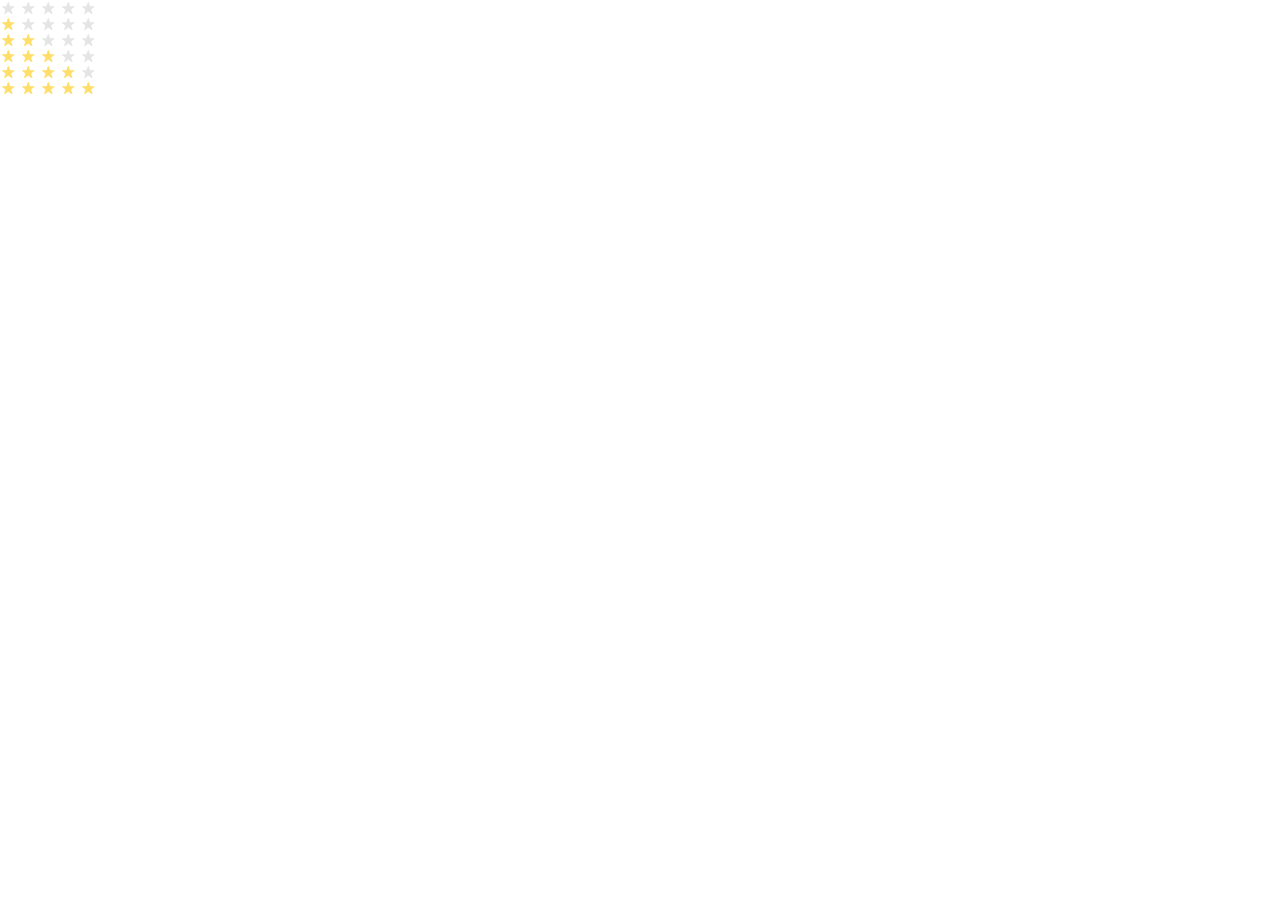
<file: index.html>
<!DOCTYPE html><html lang=en><meta charset=UTF-8><meta name=viewport content="width=device-width, user-scalable=no, initial-scale=1.0, maximum-scale=1.0, minimum-scale=1.0"><title>Stars</title><link rel=stylesheet href=layout_stars.56ba9a14.css><body>
    <div class="stars stars--0">
      <span class=stars__star></span>
      <span class=stars__star></span>
      <span class=stars__star></span>
      <span class=stars__star></span>
      <span class=stars__star></span>
    </div>

    <div class="stars stars--1">
      <span class=stars__star></span>
      <span class=stars__star></span>
      <span class=stars__star></span>
      <span class=stars__star></span>
      <span class=stars__star></span>
    </div>

    <div class="stars stars--2">
      <span class=stars__star></span>
      <span class=stars__star></span>
      <span class=stars__star></span>
      <span class=stars__star></span>
      <span class=stars__star></span>
    </div>

    <div class="stars stars--3">
      <span class=stars__star></span>
      <span class=stars__star></span>
      <span class=stars__star></span>
      <span class=stars__star></span>
      <span class=stars__star></span>
    </div>

    <div class="stars stars--4">
      <span class=stars__star></span>
      <span class=stars__star></span>
      <span class=stars__star></span>
      <span class=stars__star></span>
      <span class=stars__star></span>
    </div>

    <div class="stars stars--5">
      <span class=stars__star></span>
      <span class=stars__star></span>
      <span class=stars__star></span>
      <span class=stars__star></span>
      <span class=stars__star></span>
    </div>
</file>
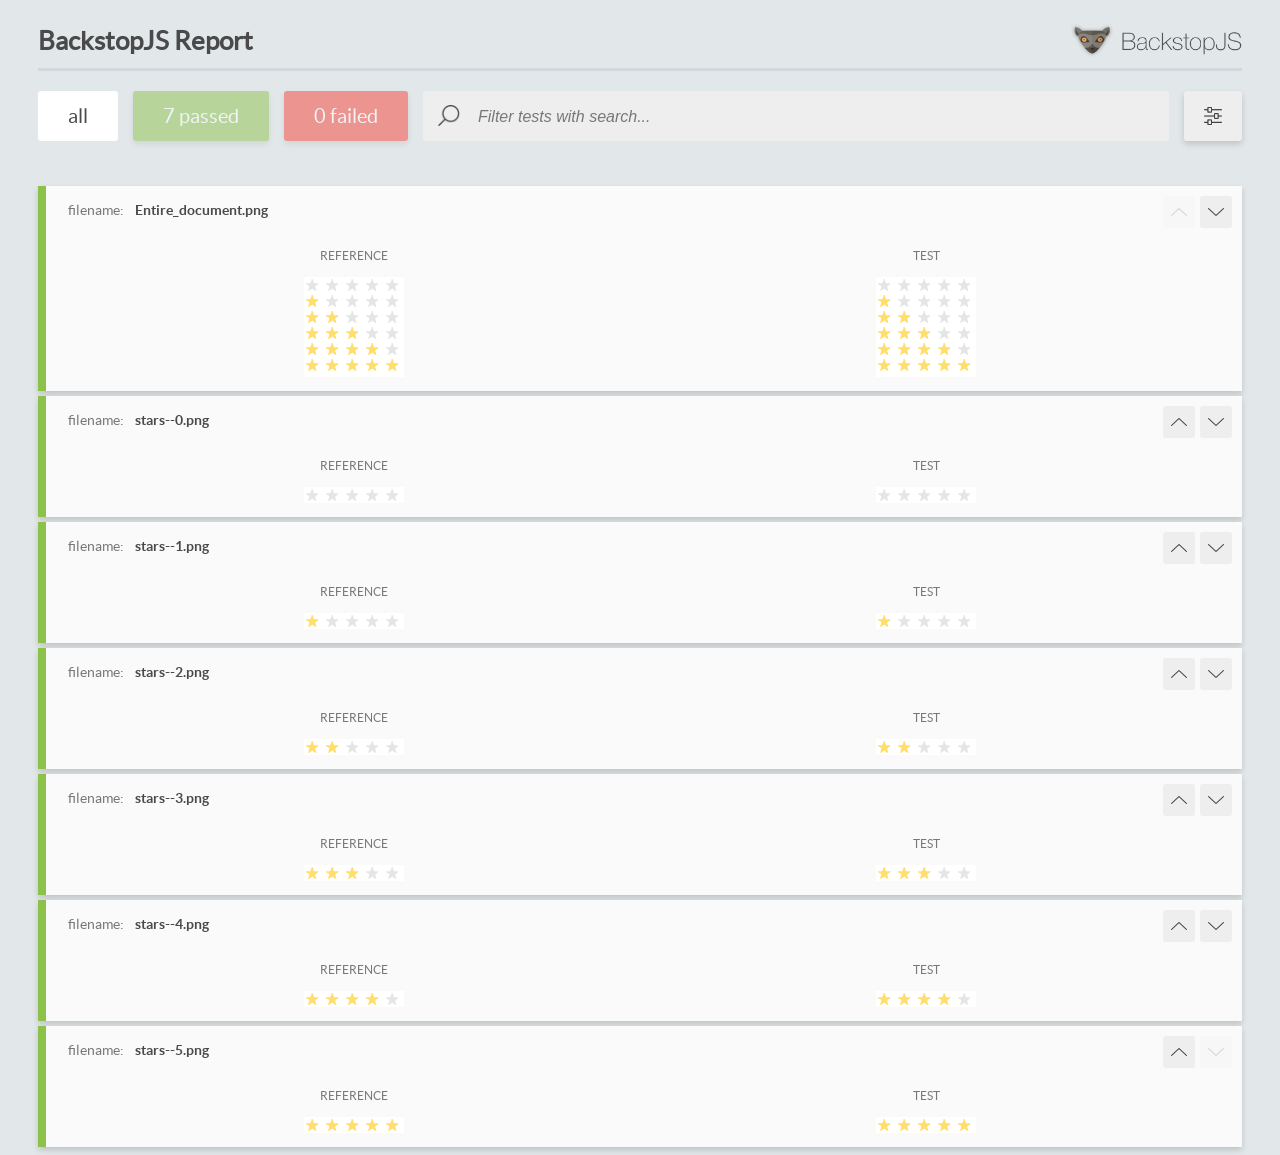
<file: report/html_report/index.html>
<!DOCTYPE html>
<html>
  <head>
    <meta charset="utf-8">
    <!-- Disable Cache -->
    <meta http-equiv="Cache-Control" content="no-cache, no-store, must-revalidate">
    <meta http-equiv="Pragma" content="no-cache">
    <meta http-equiv="Expires" content="0">

    <title>BackstopJS Report</title>

    <style>
      @font-face {
          font-family: 'latoregular';
          src: url('./assets/fonts/lato-regular-webfont.woff2') format('woff2'),
              url('./assets/fonts/lato-regular-webfont.woff') format('woff');
          font-weight: 400;
          font-style: normal;
      }
      @font-face {
          font-family: 'latobold';
          src: url('./assets/fonts/lato-bold-webfont.woff2') format('woff2'),
              url('./assets/fonts/lato-bold-webfont.woff') format('woff');
          font-weight: 700;
          font-style: normal;
      }

      .ReactModal__Body--open {
          overflow: hidden;
      }
      .ReactModal__Body--open .header {
        display: none;
      }

    </style>
  </head>
  <body style="background-color: #E2E7EA">
    <div id="root">

    </div>
    <script>
      function report (report) { // eslint-disable-line no-unused-vars
        window.tests = report;
      }
    </script>
    <script src="config.js"></script>
    <script src="index_bundle.js"></script>
  </body>
</html>
</file>
